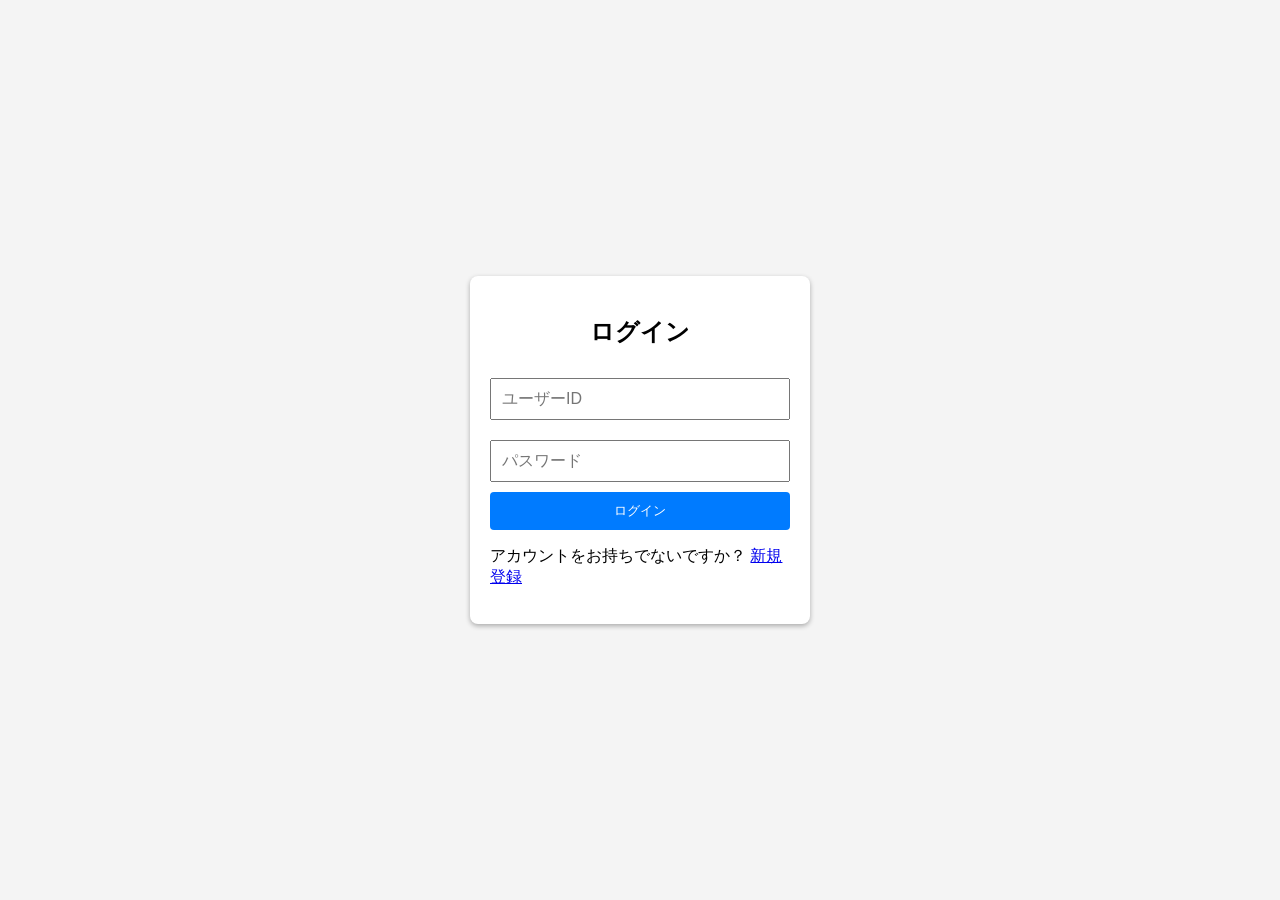
<file: index.html>
<!DOCTYPE html>
<html lang="ja">
<head>
    <meta charset="UTF-8">
    <title>英単語BINGO - ログイン</title>
    <link rel="stylesheet" href="styles.css">
</head>
<body>
    <div class="login-container">
        <h2>ログイン</h2>
        <form id="login-form">
            <input type="text" id="login-username" placeholder="ユーザーID" required>
            <input type="password" id="login-password" placeholder="パスワード" required>
            <button type="submit">ログイン</button>
        </form>
        <p>アカウントをお持ちでないですか？ <a href="register.html">新規登録</a></p>
        <p id="login-error" class="error-message"></p>
    </div>
    <script src="script.js"></script>
</body>
</html>
</file>
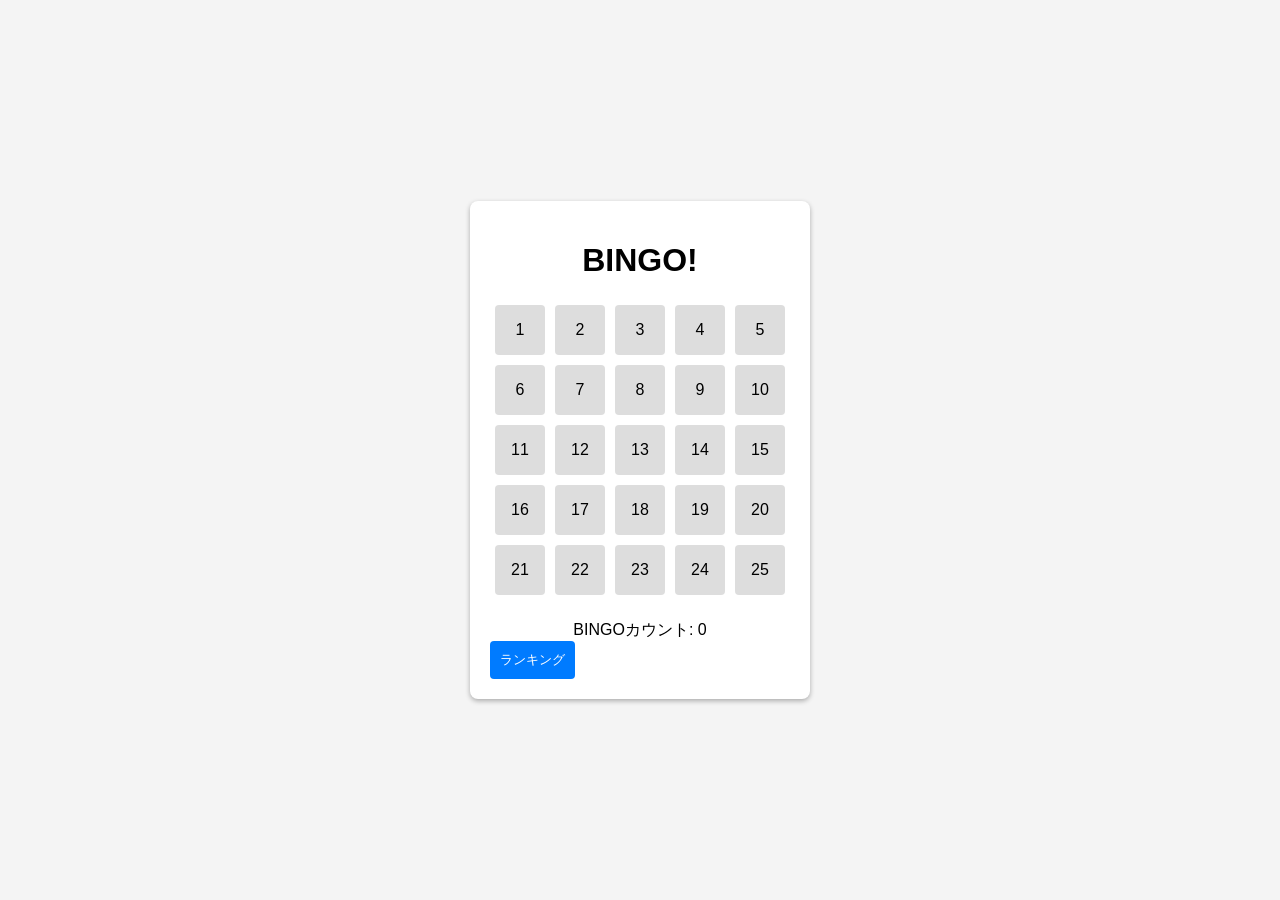
<file: bingo.html>
<!DOCTYPE html>
<html lang="ja">
<head>
    <meta charset="UTF-8">
    <title>英単語BINGO - メイン</title>
    <link rel="stylesheet" href="styles.css">
</head>
<body>
    <div class="bingo-container">
        <h1>BINGO!</h1>
        <div id="bingo-card"></div>
        <div class="bingo-count">BINGOカウント: <span id="bingo-count">0</span></div>
        <button id="ranking-button">ランキング</button>
    </div>
    <script src="bingo.js"></script>
</body>
</html>
</file>
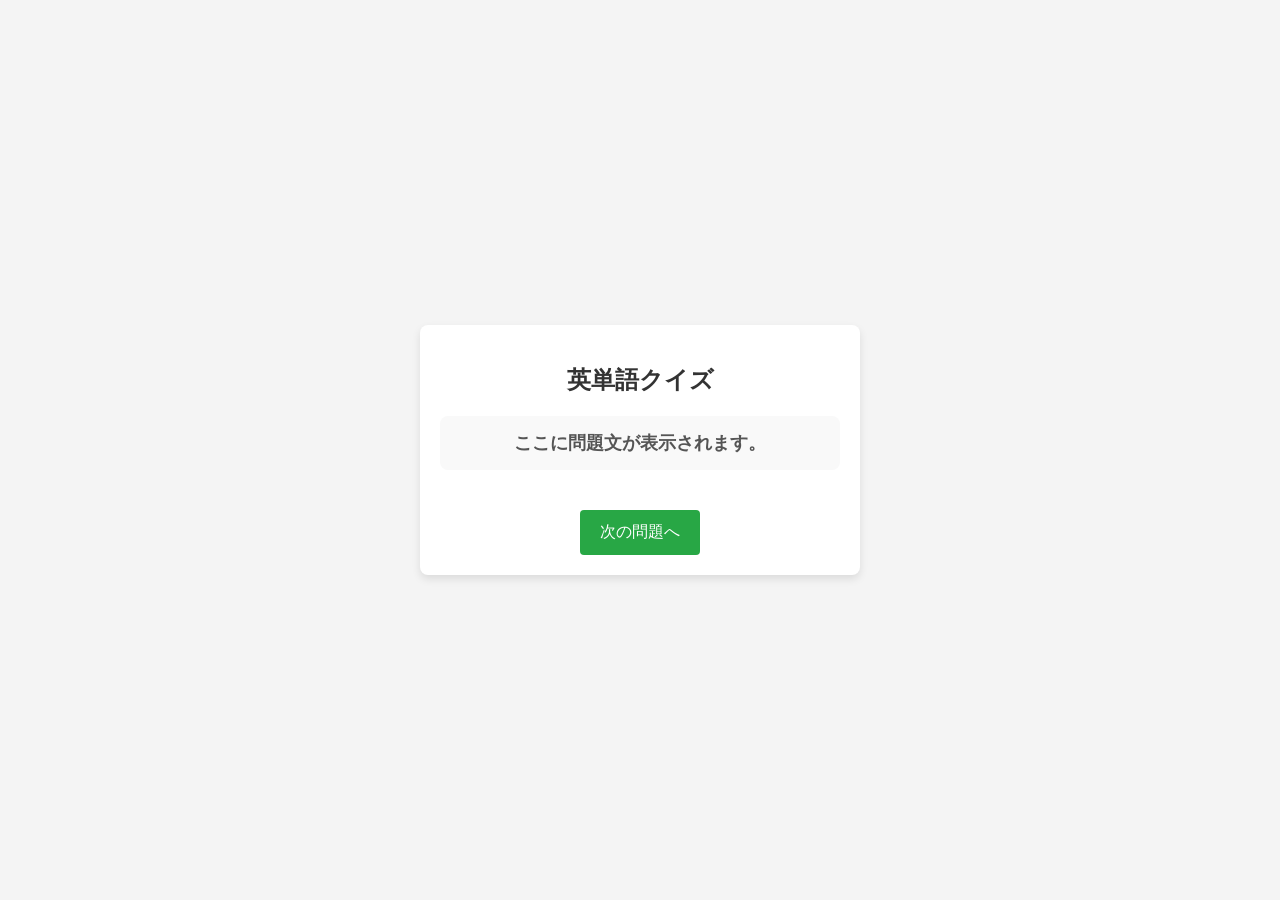
<file: question.html>
<!DOCTYPE html>
<html lang="ja">
<head>
    <meta charset="UTF-8">
    <title>英単語BINGO - 問題</title>
    <link rel="stylesheet" href="styles.css">
</head>
<body>
    <div class="question-container">
        <h2 class="question-title">英単語クイズ</h2>
        <div id="question-area">
            <p id="question-text">ここに問題文が表示されます。</p>
        </div>
        <div id="options">
            <!-- 選択肢がここに挿入されます -->
        </div>
        <div id="feedback" class="feedback"></div>
        <button id="next-question" class="next-question-button">次の問題へ</button>
    </div>
    <script src="question.js"></script>
</body>
</html>
</file>
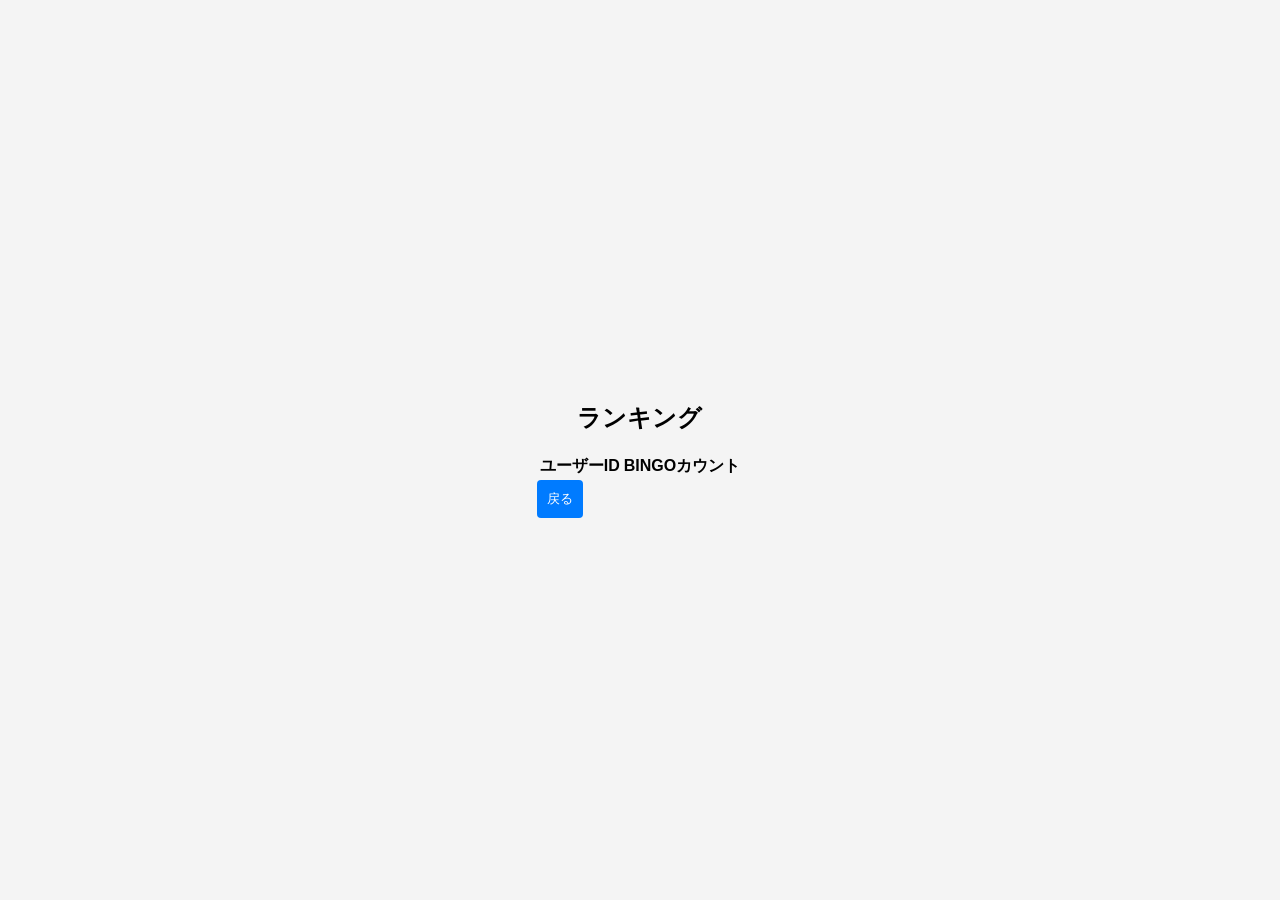
<file: ranking.html>
<!DOCTYPE html>
<html lang="ja">
<head>
    <meta charset="UTF-8">
    <title>英単語BINGO - ランキング</title>
    <link rel="stylesheet" href="styles.css">
</head>
<body>
    <div class="ranking-container">
        <h2>ランキング</h2>
        <table id="ranking-table">
            <thead>
                <tr>
                    <th>ユーザーID</th>
                    <th>BINGOカウント</th>
                </tr>
            </thead>
            <tbody>
                <!-- ランキングデータがここに挿入されます -->
            </tbody>
        </table>
        <button onclick="window.location.href='bingo.html'">戻る</button>
    </div>
    <script src="ranking.js"></script>
</body>
</html>
</file>
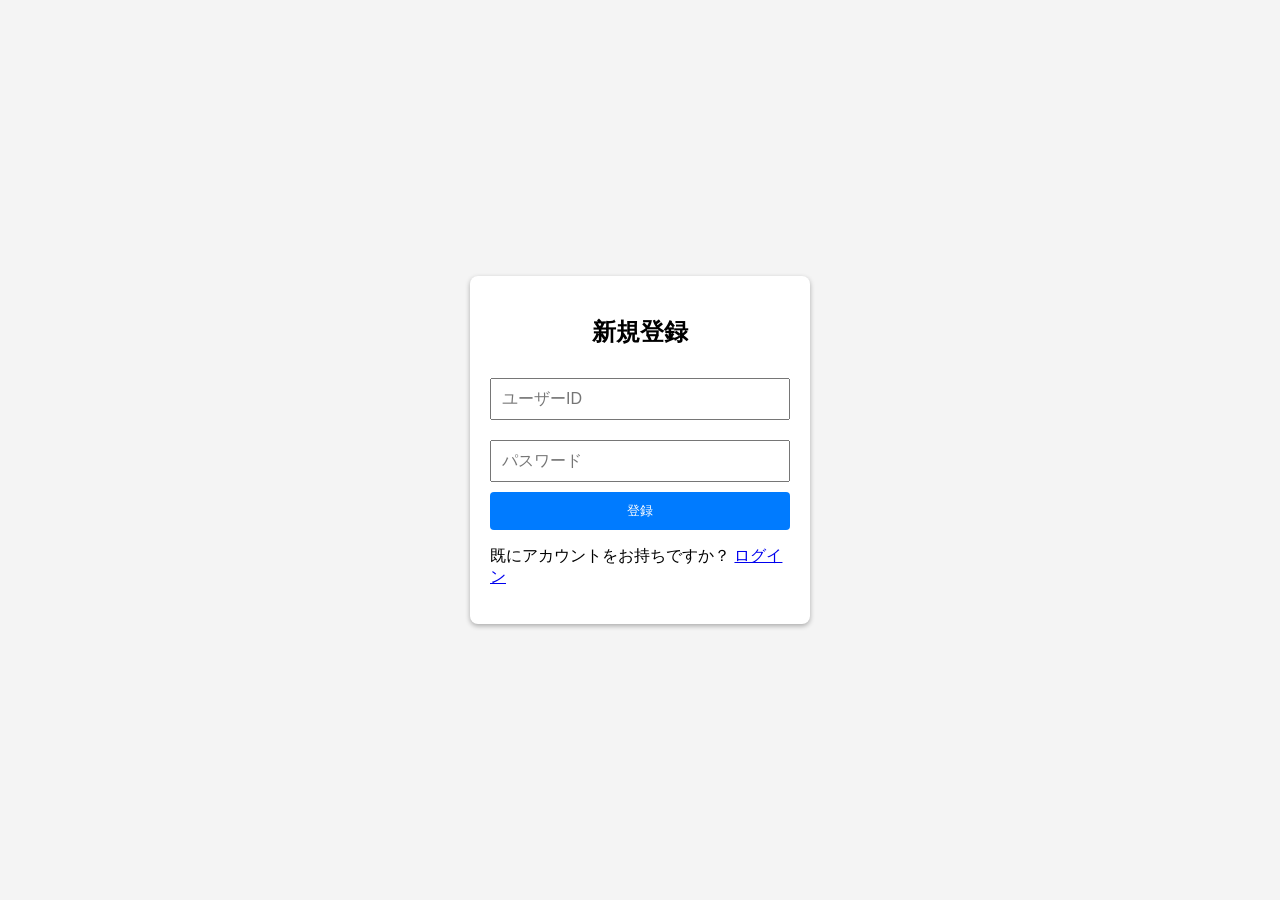
<file: register.html>
<!DOCTYPE html>
<html lang="ja">
<head>
    <meta charset="UTF-8">
    <title>英単語BINGO - 新規登録</title>
    <link rel="stylesheet" href="styles.css">
</head>
<body>
    <div class="register-container">
        <h2>新規登録</h2>
        <form id="register-form">
            <input type="text" id="register-username" placeholder="ユーザーID" required>
            <input type="password" id="register-password" placeholder="パスワード" required>
            <button type="submit">登録</button>
        </form>
        <p>既にアカウントをお持ちですか？ <a href="index.html">ログイン</a></p>
        <p id="register-error" class="error-message"></p>
    </div>
    <script src="script.js"></script>
</body>
</html>
</file>
<file: styles.css>
body {
    font-family: Arial, sans-serif;
    margin: 0;
    padding: 0;
    background-color: #f4f4f4;
    display: flex;
    justify-content: center;
    align-items: center;
    height: 100vh;
}

.login-container, .register-container, .bingo-container {
    width: 300px;
    margin: 100px auto;
    padding: 20px;
    background: white;
    border-radius: 8px;
    box-shadow: 0 2px 5px rgba(0, 0, 0, 0.3);
}

h2, h1 {
    text-align: center;
}

form {
    display: flex;
    flex-direction: column;
}

input {
    margin: 10px 0;
    padding: 10px;
    font-size: 16px;
}

button {
    padding: 10px;
    background-color: #007bff;
    color: white;
    border: none;
    border-radius: 4px;
    cursor: pointer;
}

button:hover {
    background-color: #0056b3;
}

.bingo-row {
    display: flex;
}

.bingo-cell {
    width: 50px;
    height: 50px;
    margin: 5px;
    background: #ddd;
    display: flex;
    align-items: center;
    justify-content: center;
    cursor: pointer;
    border-radius: 4px;
}

.bingo-cell:hover {
    background-color: #bbb;
}

.bingo-count {
    margin-top: 20px;
    text-align: center;
}

.error-message {
    color: red;
    text-align: center;
    font-size: 14px;
}

.question-container {
    background-color: #ffffff;
    border-radius: 8px;
    box-shadow: 0 4px 8px rgba(0, 0, 0, 0.1);
    padding: 20px;
    width: 400px;
    max-width: 90%;
    text-align: center;
}

.question-title {
    margin-bottom: 20px;
    font-size: 24px;
    color: #333333;
}

/* 正解済みのマスのスタイル */
.correct-cell {
    background-color: #c8e6c9; /* 緑色の背景 */
    border: 2px solid #66bb6a; /* 緑色の枠線 */
}


#question-area {
    margin-bottom: 20px;
}

#question-text {
    font-size: 18px;
    font-weight: bold;
    color: #555555;
    padding: 15px;
    border-radius: 8px;
    background-color: #f9f9f9;
}

#options {
    display: grid;
    grid-template-columns: 1fr;
    gap: 10px;
    margin-bottom: 20px;
}

.option-button {
    background-color: #007bff;
    color: white;
    border: none;
    border-radius: 4px;
    padding: 12px;
    font-size: 16px;
    cursor: pointer;
    transition: background-color 0.3s ease;
}

.option-button:hover {
    background-color: #0056b3;
}

.option-button:active {
    background-color: #003d80;
}

.feedback {
    margin-bottom: 20px;
    font-size: 16px;
    font-weight: bold;
    color: #ff0000; /* 初期は赤（不正解時） */
}

.feedback.correct {
    color: #28a745; /* 正解時は緑 */
}

.next-question-button {
    background-color: #28a745;
    color: white;
    border: none;
    border-radius: 4px;
    padding: 12px 20px;
    font-size: 16px;
    cursor: pointer;
    transition: background-color 0.3s ease;
}

.next-question-button:hover {
    background-color: #218838;
}

.next-question-button:disabled {
    background-color: #cccccc;
    cursor: not-allowed;
}

@media (min-width: 600px) {
    #options {
        grid-template-columns: 1fr 1fr;
    }
}
</file>
